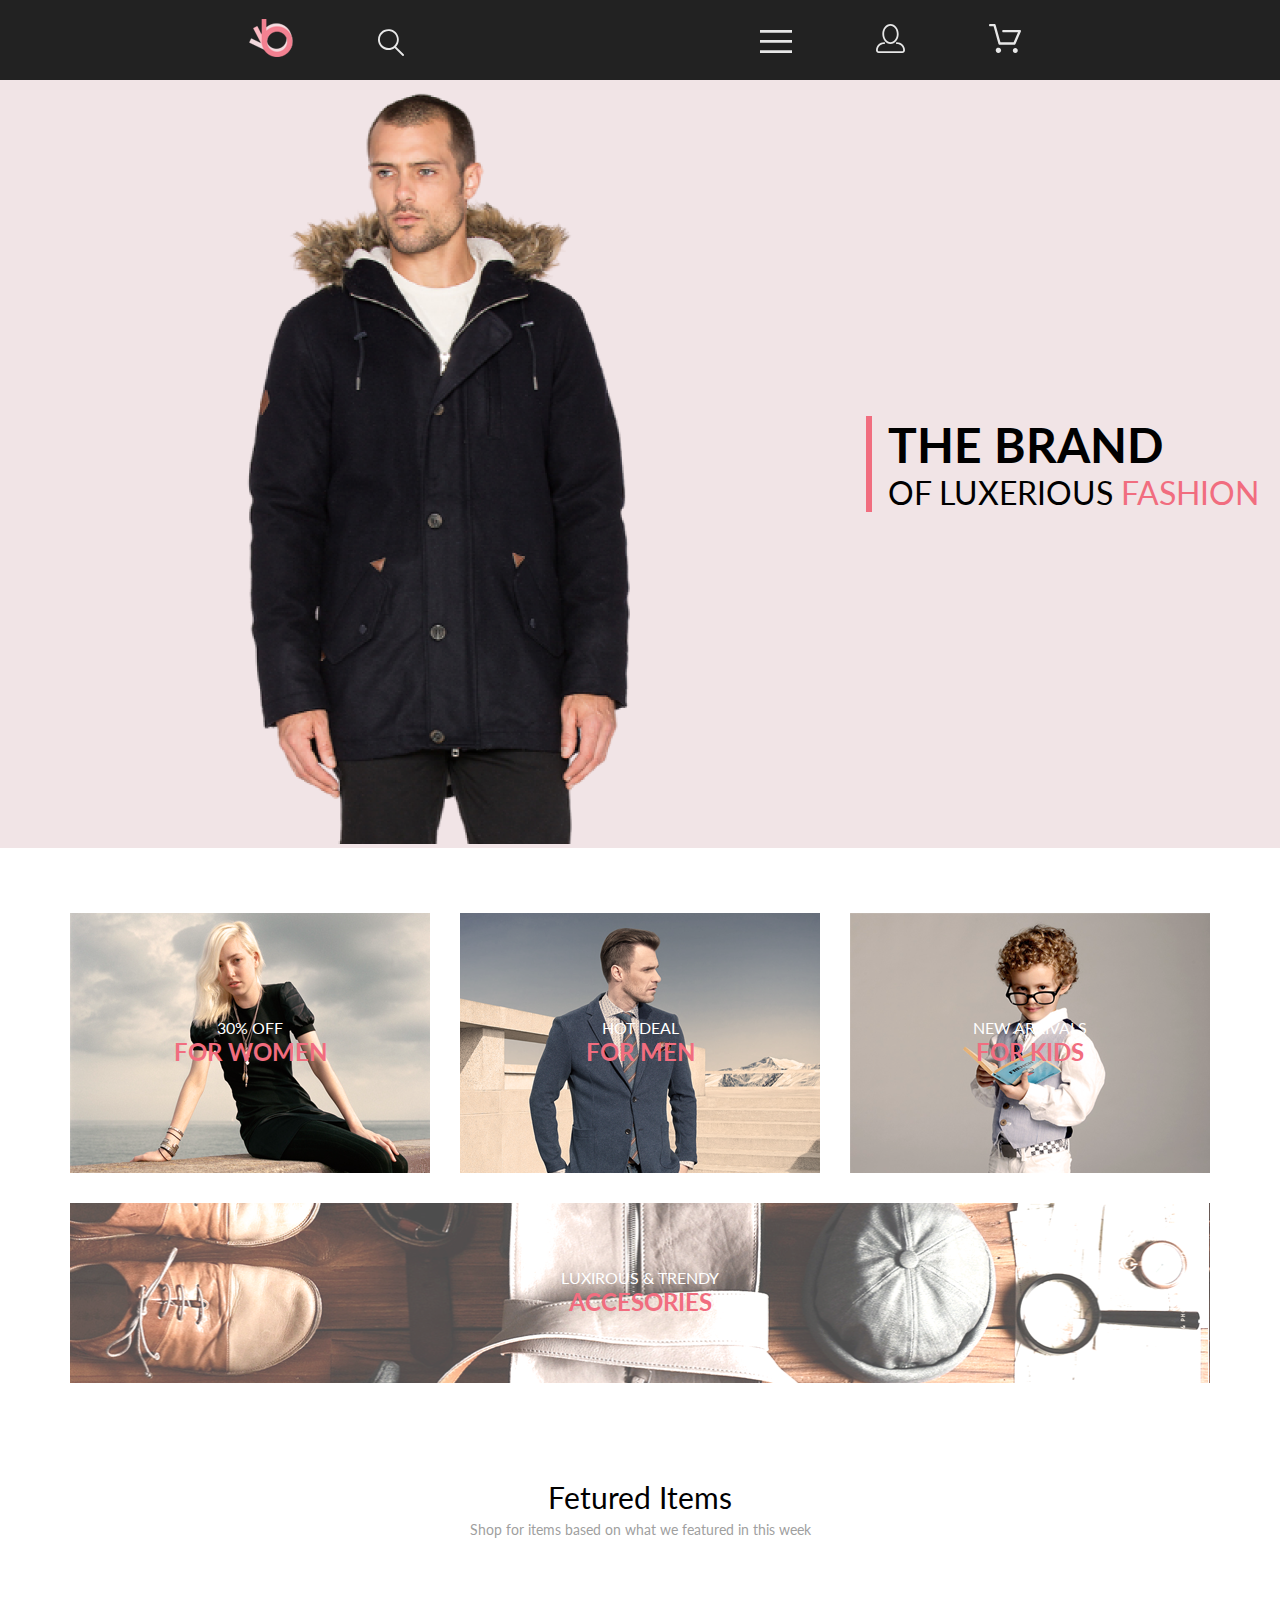
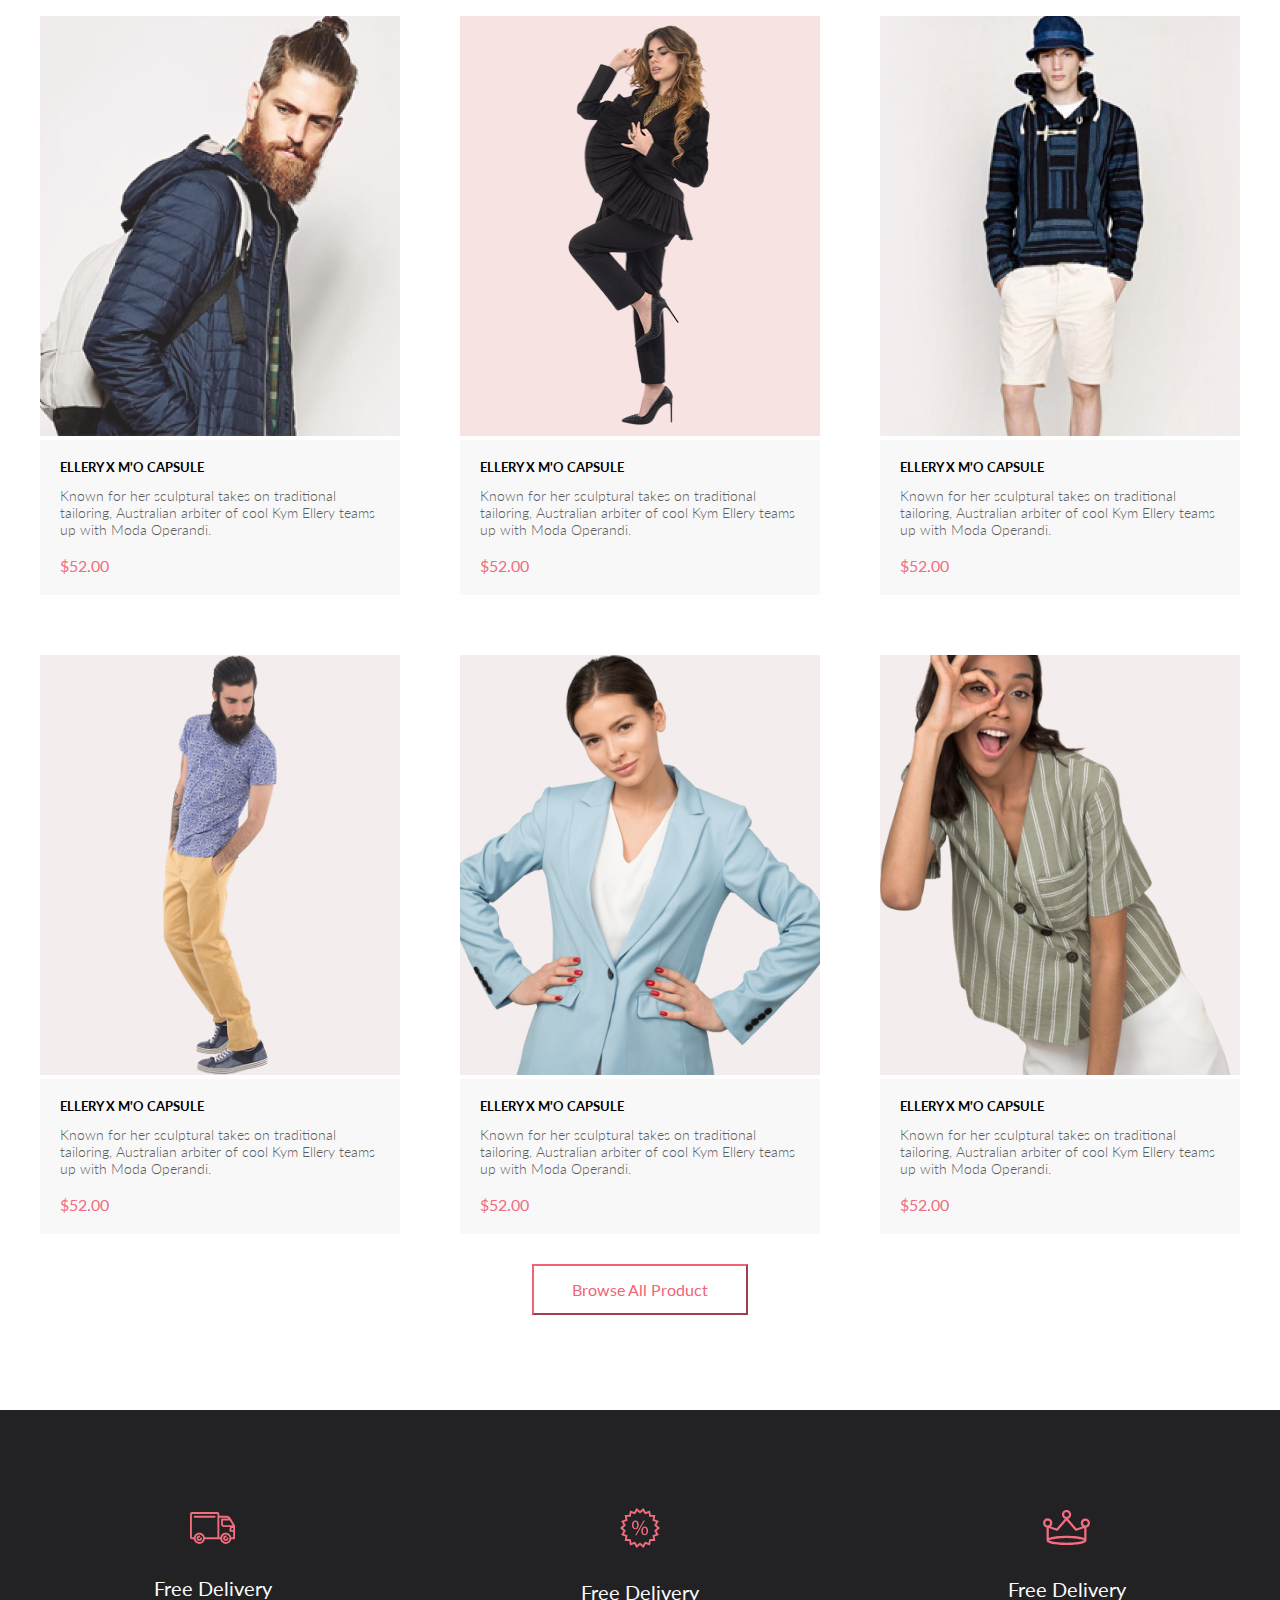
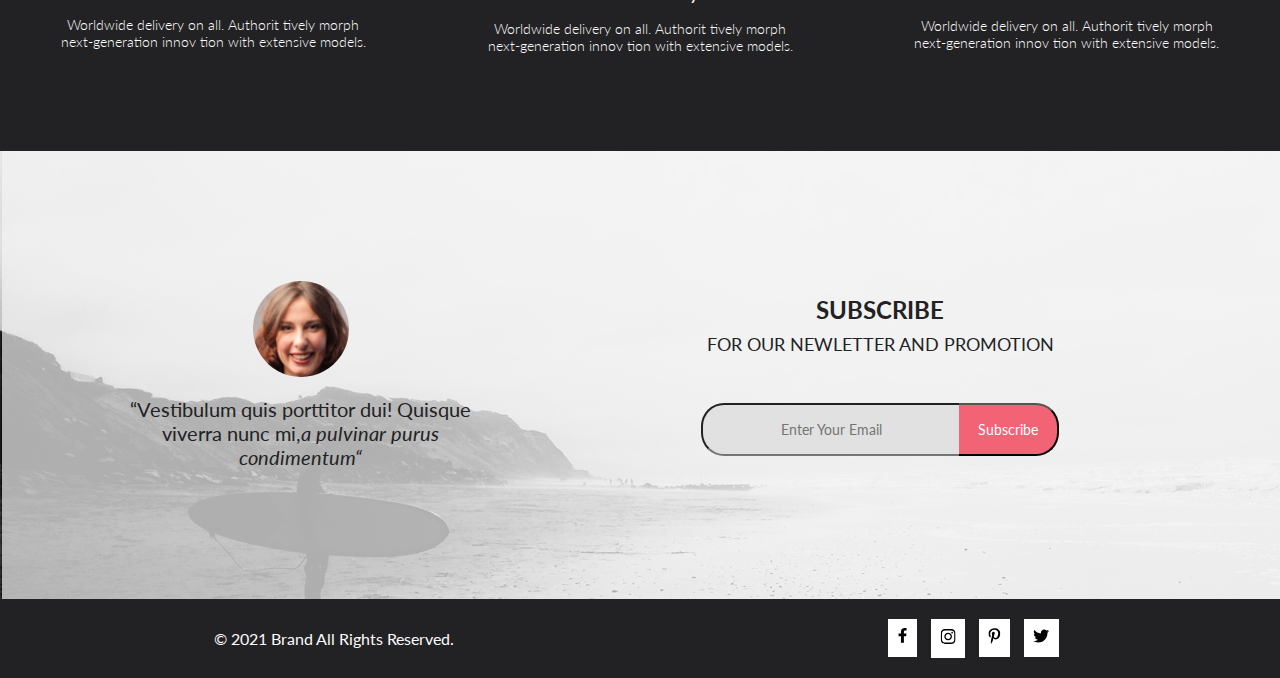
<file: shop_light/index.html>
<!DOCTYPE html>
<html lang="en">
<head>
    <meta charset="UTF-8">
    <meta http-equiv="X-UA-Compatible" content="IE=edge">
    <meta name="viewport" content="width=device-width, initial-scale=1.0">
    <title>Document</title>
    <link rel="stylesheet" href="style.css">
    <link rel="preconnect" href="https://fonts.gstatic.com">
<link href="https://fonts.googleapis.com/css2?family=Lato:wght@300;400&display=swap" rel="stylesheet">
</head>
<body>
    <div class="menu">
        <nav class="menu_left">
            <a class="item" href="#"><img src="./image/logo.svg" alt="logo"></a>
            <a class="item" href="#"><img src="./image/search.svg" alt="search"></a>
        </nav>
        <nav class="menu_right">
            <a class="item" href="#"><img src="./image/menu.svg" alt="menu"></a>
            <a class="item" href="#"><img src="./image/profile.svg" alt="profile"></a>
            <a class="item" href="#"><img src="./image/basket.svg" alt="basket"></a>
        </nav>
    </div>
    <div class="top">
        <div class="image">
            <img src="./image/Layer.png" alt="photo">
        </div>
        <div class="block">
            <div class="words">
                <div class="words_one">
                    <p>THE BRAND</p>
                </div>
                <div class="words_two">
                    <p>OF LUXERIOUS <span class="red">FASHION</span></p>
                </div>
            </div>
        </div>
    </div>
        <div class="card_one">
            <a class="link_card" href="#">
            <div class="woman">
                <div class="par_woman">
                    <div class="par_des_one">
                        <p>30% OFF</p>
                    </div>
                    <div class="par_des_two">
                        <p>FOR WOMEN</p>
                    </div>
                </div>
            </div></a>
            <a class="link_card" href="#">
            <div class="man">
                <div class="par_man">
                    <div class="par_des_one">
                        <p>HOT DEAL</p>
                    </div>
                    <div class="par_des_two">
                        <p>FOR MEN</p>
                    </div>
                </div>
            </div></a>
            <a class="link_card" href="#">
            <div class="kid">
                <div class="par_kid">
                    <div class="par_des_one">
                        <p>NEW ARRIVALS</p>
                    </div>
                    <div class="par_des_two">
                        <p>FOR KIDS</p>
                    </div>
                </div>
            </div></a>
        </div>
    <div class="acces">
        <a class="link_card" href="#">
            <div class="acces_pic">
                <div class="acces_card_par"> 
                    <div class="par_des_one">
                        <p>LUXIROUS & TRENDY</p>
                    </div>
                    <div class="par_des_two">
                        <p>ACCESORIES</p>
                    </div>
                </div></a>
            </div>
    </div>
    <div class="heading">
            <p>Fetured Items</p>
            </div>
    <div class="paragraf">    
            <p>Shop for items based on what we featured in this week</p>
    </div>
    <div class="card">
        <div class="card_top">
            <div class="card_item_top">
                <a class="link" href="#">
                <div class="item_top">
                    <img src="./image/card1.png" alt="photo">
                </div>
                <div class="item_box">
                    <div class="item_box_head">
                        <h4>ELLERY X M'O CAPSULE</h4>
                    </div>
                    <div class="item_box_par">
                        <p>Known for her sculptural takes on traditional tailoring, Australian arbiter of cool Kym Ellery teams up with Moda Operandi.</p>
                    </div>
                    <div class="cost">
                        <p>$52.00</p>
                    </div></a>
                </div>
            </div>
            <div class="card_item_top">
                    <a class="link" href="#">
                <div class="item_top">
                    <img src="./image/card2.png" alt="photo">
                </div>
                <div class="item_box">
                    <div class="item_box_head">
                        <h4>ELLERY X M'O CAPSULE</h4>
                    </div>
                    <div class="item_box_par">
                        <p>Known for her sculptural takes on traditional tailoring, Australian arbiter of cool Kym Ellery teams up with Moda Operandi.</p>
                    </div>
                    <div class="cost">
                        <p>$52.00</p>
                    </div></a>
                </div>
            </div>
            <div class="card_item_top">
                    <a class="link" href="#">
                <div class="item_top">
                    <img src="./image/card3.png" alt="photo">
                </div>
                <div class="item_box">
                    <div class="item_box_head">
                        <h4>ELLERY X M'O CAPSULE</h4>
                    </div>
                    <div class="item_box_par">
                        <p>Known for her sculptural takes on traditional tailoring, Australian arbiter of cool Kym Ellery teams up with Moda Operandi.</p>
                    </div>
                    <div class="cost">
                        <p>$52.00</p>
                    </div></a>
                </div>
            </div>
        </div>
        <div class="card_bottom">
            <div class="card_item_top">
                    <a class="link" href="#">
                <div class="item_top">
                    <img src="./image/card4.png" alt="photo">
                </div>
                <div class="item_box">
                    <div class="item_box_head">
                        <h4>ELLERY X M'O CAPSULE</h4>
                    </div>
                    <div class="item_box_par">
                        <p>Known for her sculptural takes on traditional tailoring, Australian arbiter of cool Kym Ellery teams up with Moda Operandi.</p>
                    </div>
                    <div class="cost">
                        <p>$52.00</p>
                    </div></a>
                </div>
            </div>
            <div class="card_item_top">
                    <a class="link" href="#">
                <div class="item_top">
                    <img src="./image/card5.png" alt="photo">
                </div>
                <div class="item_box">
                    <div class="item_box_head">
                        <h4>ELLERY X M'O CAPSULE</h4>
                    </div>
                    <div class="item_box_par">
                        <p>Known for her sculptural takes on traditional tailoring, Australian arbiter of cool Kym Ellery teams up with Moda Operandi.</p>
                    </div>
                    <div class="cost">
                        <p>$52.00</p>
                    </div></a>
                </div>
            </div>
            <div class="card_item_top">
                <a class="link" href="#">
                <div class="item_top">
                    <img src="./image/card6.png" alt="photo">
                </div>
                <div class="item_box">
                    <div class="item_box_head">
                        <h4>ELLERY X M'O CAPSULE</h4>
                    </div>
                    <div class="item_box_par">
                        <p>Known for her sculptural takes on traditional tailoring, Australian arbiter of cool Kym Ellery teams up with Moda Operandi.</p>
                    </div>
                    <div class="cost">
                        <p>$52.00</p>
                    </div></a>
                </div>
            </div>
        </div>
    </div>
    <form class="but" action="#" target="_blank">
        <button class="but_name">Browse All Product</button>
    </form>
    <div>
        <div class="offer">
            <div class="offer_left">
                <div class="offer_car">
                    <img src="./image/icon_car.svg" alt="icon">
                </div>
                <div class="offer_name">
                    <p>Free Delivery</p>
                </div>
                <div class="offer_par">
                    <p>Worldwide delivery on all. Authorit tively morph next-generation innov tion with extensive models.</p>
                </div>
            </div>
            <div class="offer_left">
                <div class="offer_car">
                    <img src="./image/icon_percent.svg" alt="icon">
                </div>
                <div class="offer_name">
                    <p>Free Delivery</p>
                </div>
                <div class="offer_par">
                    <p>Worldwide delivery on all. Authorit tively morph next-generation innov tion with extensive models.</p>
                </div>
            </div>
            <div class="offer_left">
                <div class="offer_car">
                    <img src="./image/icon_crown.svg" alt="icon">
                </div>
                <div class="offer_name">
                    <p>Free Delivery</p>
                </div>
                <div class="offer_par">
                    <p>Worldwide delivery on all. Authorit tively morph next-generation innov tion with extensive models.</p>
                </div>
            </div>
            
        </div>
    </div>
    <div class="offer_middle">
        <div class="offer_middle_left">
            <div class="offer_middle_pic">
                <img src="./image/icon_face.svg" alt="icon">
            </div>
            <div class="offer_middle_par">
                <p class="par_common">“Vestibulum quis porttitor dui! Quisque viverra nunc mi,<i>a pulvinar purus condimentum“</i></p>
            </div>
        </div>
        <div class="offer_middle_right">
            <div class="offer_middle_name">
                <div class="frase">
                    <p>SUBSCRIBE</p>
                </div>
                <div class="frase_next">
                    <p>FOR OUR NEWLETTER AND PROMOTION</p>
                </div>
                <div class="subscribe">
                    <input class="sub-text" type="email"  placeholder="Enter Your Email">
                    <a class="btn-link" href="#">
                        <button class="btn-text" type="submit" value="subscribe">Subscribe</button>
                    </a>
                </div>
            </div>
        </div>
    </div>
    <div class="footer">
        <div class="footer-par">
            <p>© 2021  Brand  All Rights Reserved.</p>
        </div>
        <div class="footer-icon">
            <a href="#">
            <div class="footer-pic">
                <img src="./image/facebook.svg" alt="icon">
            </div></a>
            <a href="#">
            <div class="footer-pic">
                <img src="./image/instagram.svg" alt="icon">
            </div></a>
            <a href="#">
            <div class="footer-pic">
                <img src="./image/pinterest.svg" alt="icon">
            </div></a>
            <a href="#">
            <div class="footer-pic">
                <img src="./image/twitter.svg" alt="icon">
            </div></a>
        </div>
    </div>
</body>
</html>
</file>
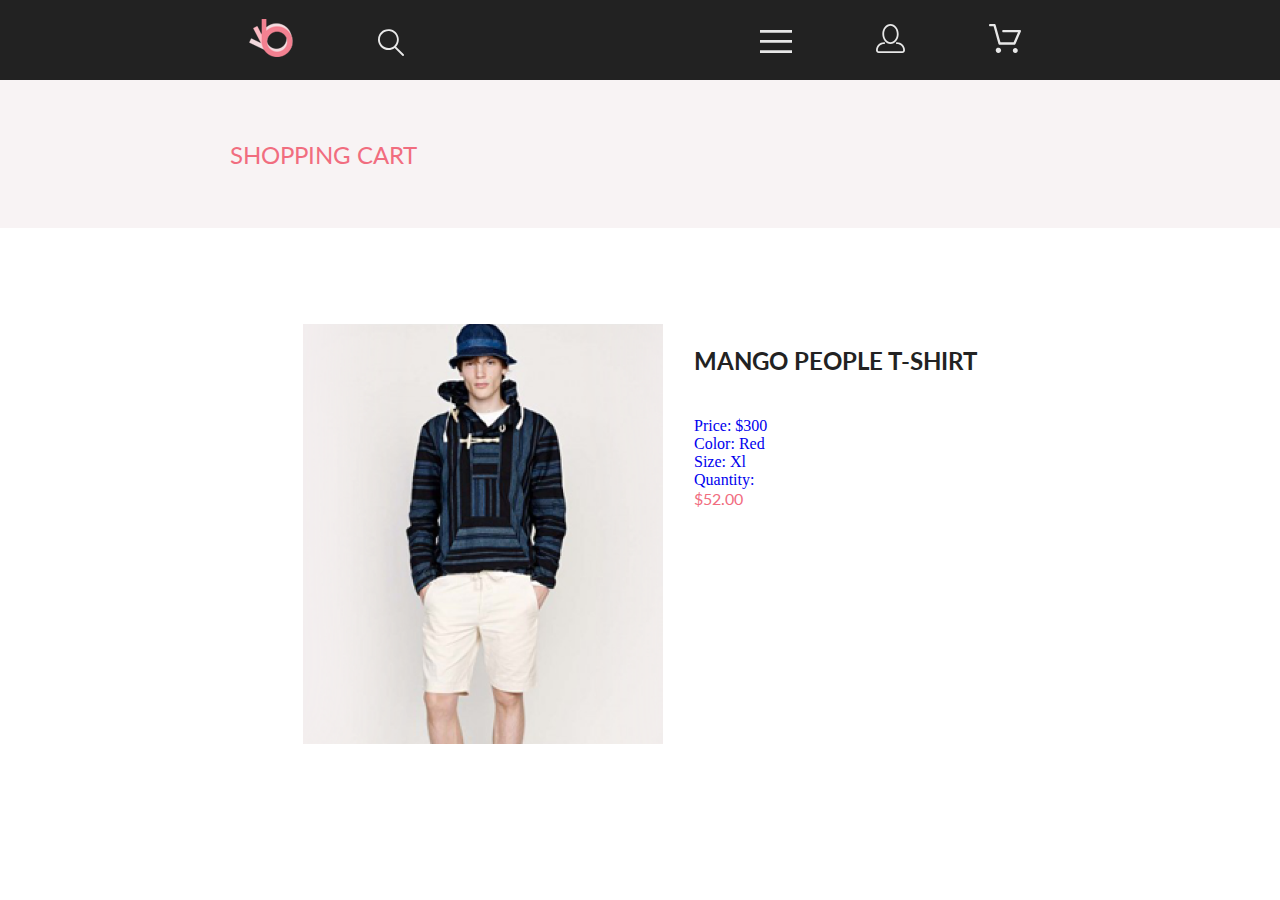
<file: shop_light/cart.html>
<!DOCTYPE html>
<html lang="en">
<head>
    <meta charset="UTF-8">
    <meta http-equiv="X-UA-Compatible" content="IE=edge">
    <meta name="viewport" content="width=device-width, initial-scale=1.0">
    <title>Document</title>
    <link rel="stylesheet" href="style.css">
    <link rel="preconnect" href="https://fonts.gstatic.com">
<link href="https://fonts.googleapis.com/css2?family=Lato:wght@300;400&display=swap" rel="stylesheet">
</head>
<body>
    <div class="menu">
        <nav class="menu_left">
            <a class="item" href="#"><img src="./image/logo.svg" alt="logo"></a>
            <a class="item" href="#"><img src="./image/search.svg" alt="search"></a>
        </nav>
        <nav class="menu_right">
            <a class="item" href="#"><img src="./image/menu.svg" alt="menu"></a>
            <a class="item" href="#"><img src="./image/profile.svg" alt="profile"></a>
            <a class="item" href="#"><img src="./image/basket.svg" alt="basket"></a>
        </nav>
    </div>
    <div class="menu-cart">
        <div class="cart">
            <a class="catalog-new" href="#"><p>SHOPPING CART</p></a>
        </div>
    </div>
    <div class="cart-main">
        <div class="cart-left">
            <div class="cart-top">
                <div class="cart-top-left">
                    <a class="link" href="#">
                        <div class="item-cart">
                            <img src="./image/card3.png" alt="photo">
                        </div>
                        <div class="item-cart-name">
                            <div class="item-cart-box">
                                <h4>MANGO  PEOPLE  T-SHIRT</h4>
                            </div>
                            <div class="item-cart-list">
                                <ul class="item-cart-list-box">
                                    <li>Price: $300</li>
                                    <li>Color: Red</li>
                                    <li>Size: Xl</li>
                                    <li>Quantity:</li>
                                </ul>
                            </div>
                            <div class="cost">
                                <p>$52.00</p>
                            </div></a>
                </div>
                <div></div>
            </div>
            <div class="cart-bottom">
                <div></div>
                <div></div>
            </div>
        </div>
        <div class="cart-right">

        </div>
    </div>
</body>
</html>
</file>
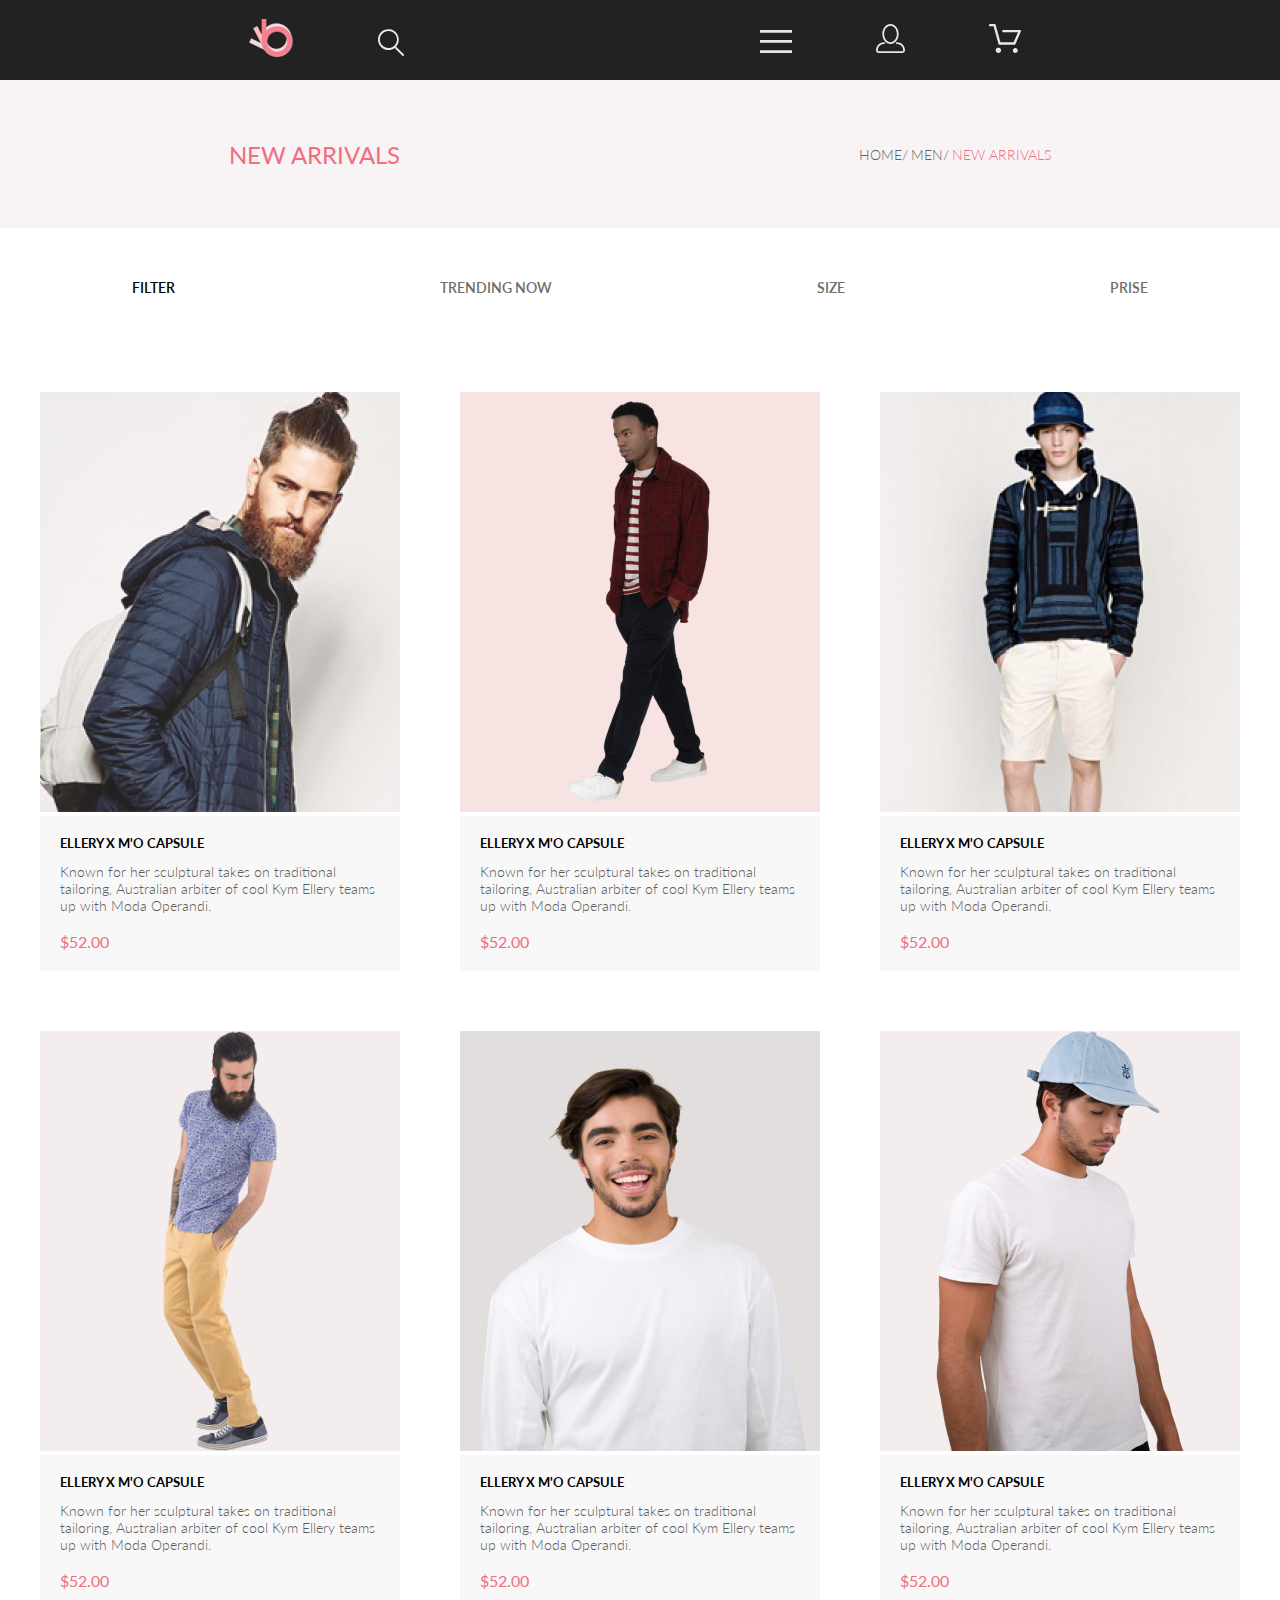
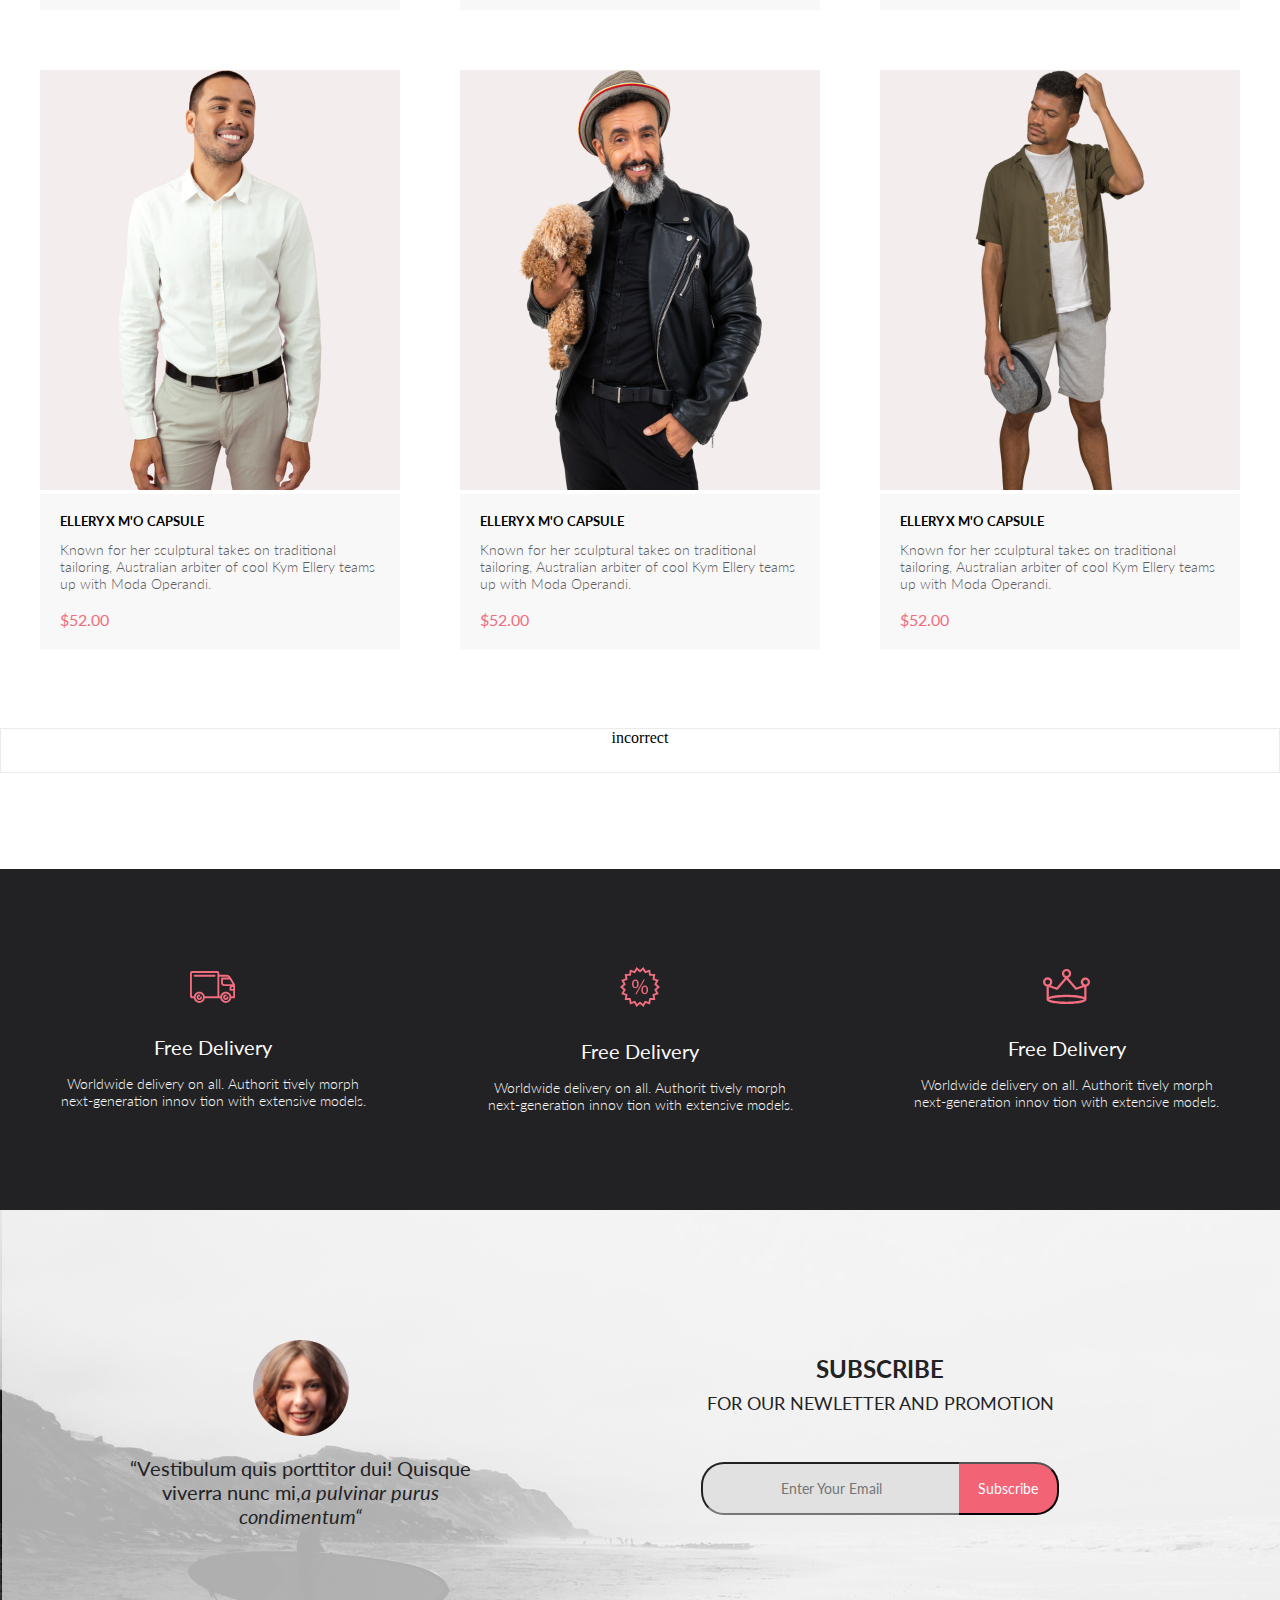
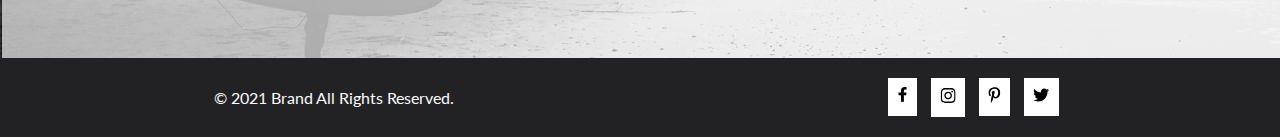
<file: shop_light/catalog.html>
<!DOCTYPE html>
<html lang="en">
<head>
    <meta charset="UTF-8">
    <meta http-equiv="X-UA-Compatible" content="IE=edge">
    <meta name="viewport" content="width=device-width, initial-scale=1.0">
    <title>Document</title>
    <link rel="stylesheet" href="style.css">
    <link rel="preconnect" href="https://fonts.gstatic.com">
<link href="https://fonts.googleapis.com/css2?family=Lato:wght@300;400&display=swap" rel="stylesheet">
</head>
<body>
    <div class="menu">
        <nav class="menu_left">
            <a class="item" href="#"><img src="./image/logo.svg" alt="logo"></a>
            <a class="item" href="#"><img src="./image/search.svg" alt="search"></a>
        </nav>
        <nav class="menu_right">
            <a class="item" href="#"><img src="./image/menu.svg" alt="menu"></a>
            <a class="item" href="#"><img src="./image/profile.svg" alt="profile"></a>
            <a class="item" href="#"><img src="./image/basket.svg" alt="basket"></a>
        </nav>
    </div>
    <div class="menu-catalog">
        <div class="">
            <a class="catalog-new" href="#"><p>NEW ARRIVALS</p></a>
        </div>
        <div class="catalog-nav">
            <a class="home" href="#"><p >HOME/</p></a>
            <a class="home" href="#"><p>MEN/</p></a>
            <p class="arrivals">NEW ARRIVALS</p>
        </div>
    </div>
    <nav class="nav-middle">
        <div class="nav-container">
            <ul class="topmenu">
                <li class="filter"><a class="topmenu-link-filter" href="">Filter</a>
                <div class="topmenu-box">
                    <div class="topmenu-flex">
                        <h3 class="topmenu-heading">CATEGORY</h3>
                        <a class="topmenu-flex-link" href="">Accessories</a>
                        <a class="topmenu-flex-link" href="">Bags</a>
                        <a class="topmenu-flex-link" href="">Denim</a>
                        <a class="topmenu-flex-link" href="">Hoodies & Sweatshirts</a>
                        <a class="topmenu-flex-link" href="">Jackets & Coats</a>
                        <a class="topmenu-flex-link" href="">Polos</a>
                        <a class="topmenu-flex-link" href="">Shirts</a>
                        <a class="topmenu-flex-link" href="">Shoes</a>
                        <a class="topmenu-flex-link" href="">Sweaters & Knits</a>
                        <a class="topmenu-flex-link" href="">T-Shirts</a>
                        <a class="topmenu-flex-link" href="">Tanks</a>
                    </div>
                </div>
                </li>    
                <li><a class="topmenu-link" href="">Trending now</a>
    
                </li>
                <li class="filter"><a class="topmenu-link" href="">Size</a>
                    <div class="topmenu-box">
                        <div class="topmenu-checkbox"><br>
                            <label><input type="checkbox">XS</label><br>
                            <input type="checkbox"><label>S</label><br>
                            <input type="checkbox"><label>M</label><br>
                            <input type="checkbox"><label>L</label>
                        </div>
                    </div>
                </li>
                <li class="filter last"><a class="topmenu-link" href="">Prise</a>
                    <div class="topmenu-box">
                        <div class="topmenu-flex">
                            <a class="topmenu-flex-link" href="">Accessories</a>
                            <a class="topmenu-flex-link" href="">Bags</a>
                            <a class="topmenu-flex-link" href="">Denim</a>
                            <a class="topmenu-flex-link" href="">Hoodies & Sweatshirts</a>
                            <a class="topmenu-flex-link" href="">Jackets & Coats</a>
                            <a class="topmenu-flex-link" href="">Polos</a>
                            <a class="topmenu-flex-link" href="">Shirts</a>
                            <a class="topmenu-flex-link" href="">Shoes</a>
                            <a class="topmenu-flex-link" href="">Sweaters & Knits</a>
                            <a class="topmenu-flex-link" href="">T-Shirts</a>
                            <a class="topmenu-flex-link" href="">Tanks</a>
                        </div>
                    </div>
                </li>
        </div>
    </nav>
    <div class="card card-catalog">
        <div class="card_top">
            <div class="card_item_top">
                <a class="link" href="#">
                <div class="item_top">
                    <img src="./image/card1.png" alt="photo">
                </div>
                <div class="item_box">
                    <div class="item_box_head">
                        <h4>ELLERY X M'O CAPSULE</h4>
                    </div>
                    <div class="item_box_par">
                        <p>Known for her sculptural takes on traditional tailoring, Australian arbiter of cool Kym Ellery teams up with Moda Operandi.</p>
                    </div>
                    <div class="cost">
                        <p>$52.00</p>
                    </div></a>
                </div>
            </div>
            <div class="card_item_top">
                    <a class="link" href="#">
                <div class="item_top">
                    <img src="./image/man1_catalog.png" alt="photo">
                </div>
                <div class="item_box">
                    <div class="item_box_head">
                        <h4>ELLERY X M'O CAPSULE</h4>
                    </div>
                    <div class="item_box_par">
                        <p>Known for her sculptural takes on traditional tailoring, Australian arbiter of cool Kym Ellery teams up with Moda Operandi.</p>
                    </div>
                    <div class="cost">
                        <p>$52.00</p>
                    </div></a>
                </div>
            </div>
            <div class="card_item_top">
                    <a class="link" href="#">
                <div class="item_top">
                    <img src="./image/card3.png" alt="photo">
                </div>
                <div class="item_box">
                    <div class="item_box_head">
                        <h4>ELLERY X M'O CAPSULE</h4>
                    </div>
                    <div class="item_box_par">
                        <p>Known for her sculptural takes on traditional tailoring, Australian arbiter of cool Kym Ellery teams up with Moda Operandi.</p>
                    </div>
                    <div class="cost">
                        <p>$52.00</p>
                    </div></a>
                </div>
            </div>
        </div>
        <div class="card_bottom">
            <div class="card_item_top">
                    <a class="link" href="#">
                <div class="item_top">
                    <img src="./image/card4.png" alt="photo">
                </div>
                <div class="item_box">
                    <div class="item_box_head">
                        <h4>ELLERY X M'O CAPSULE</h4>
                    </div>
                    <div class="item_box_par">
                        <p>Known for her sculptural takes on traditional tailoring, Australian arbiter of cool Kym Ellery teams up with Moda Operandi.</p>
                    </div>
                    <div class="cost">
                        <p>$52.00</p>
                    </div></a>
                </div>
            </div>
            <div class="card_item_top">
                    <a class="link" href="#">
                <div class="item_top">
                    <img src="./image/man2_catalog.png" alt="photo">
                </div>
                <div class="item_box">
                    <div class="item_box_head">
                        <h4>ELLERY X M'O CAPSULE</h4>
                    </div>
                    <div class="item_box_par">
                        <p>Known for her sculptural takes on traditional tailoring, Australian arbiter of cool Kym Ellery teams up with Moda Operandi.</p>
                    </div>
                    <div class="cost">
                        <p>$52.00</p>
                    </div></a>
                </div>
            </div>
            <div class="card_item_top">
                <a class="link" href="#">
                <div class="item_top">
                    <img src="./image/man3_catalog.png" alt="photo">
                </div>
                <div class="item_box">
                    <div class="item_box_head">
                        <h4>ELLERY X M'O CAPSULE</h4>
                    </div>
                    <div class="item_box_par">
                        <p>Known for her sculptural takes on traditional tailoring, Australian arbiter of cool Kym Ellery teams up with Moda Operandi.</p>
                    </div>
                    <div class="cost">
                        <p>$52.00</p>
                    </div></a>
                </div>
            </div>
        </div>
        <div class="card_bottom">
            <div class="card_item_top">
                    <a class="link" href="#">
                <div class="item_top">
                    <img src="./image/man4_catalog.png" alt="photo">
                </div>
                <div class="item_box">
                    <div class="item_box_head">
                        <h4>ELLERY X M'O CAPSULE</h4>
                    </div>
                    <div class="item_box_par">
                        <p>Known for her sculptural takes on traditional tailoring, Australian arbiter of cool Kym Ellery teams up with Moda Operandi.</p>
                    </div>
                    <div class="cost">
                        <p>$52.00</p>
                    </div></a>
                </div>
            </div>
            <div class="card_item_top">
                    <a class="link" href="#">
                <div class="item_top">
                    <img src="./image/man5_catalog.png" alt="photo">
                </div>
                <div class="item_box">
                    <div class="item_box_head">
                        <h4>ELLERY X M'O CAPSULE</h4>
                    </div>
                    <div class="item_box_par">
                        <p>Known for her sculptural takes on traditional tailoring, Australian arbiter of cool Kym Ellery teams up with Moda Operandi.</p>
                    </div>
                    <div class="cost">
                        <p>$52.00</p>
                    </div></a>
                </div>
            </div>
            <div class="card_item_top">
                <a class="link" href="#">
                <div class="item_top">
                    <img src="./image/man6_catalog.png" alt="photo">
                </div>
                <div class="item_box">
                    <div class="item_box_head">
                        <h4>ELLERY X M'O CAPSULE</h4>
                    </div>
                    <div class="item_box_par">
                        <p>Known for her sculptural takes on traditional tailoring, Australian arbiter of cool Kym Ellery teams up with Moda Operandi.</p>
                    </div>
                    <div class="cost">
                        <p>$52.00</p>
                    </div></a>
                </div>
            </div>
        </div>
    </div>
    <div class="catalog-page">
        <p>incorrect</p>
    </div>   
    <div class="offer">
        <div class="offer_left">
            <div class="offer_car">
                <img src="./image/icon_car.svg" alt="icon">
            </div>
            <div class="offer_name">
                <p>Free Delivery</p>
            </div>
            <div class="offer_par">
                <p>Worldwide delivery on all. Authorit tively morph next-generation innov tion with extensive models.</p>
            </div>
        </div>
        <div class="offer_left">
            <div class="offer_car">
                <img src="./image/icon_percent.svg" alt="icon">
            </div>
            <div class="offer_name">
                <p>Free Delivery</p>
            </div>
            <div class="offer_par">
                <p>Worldwide delivery on all. Authorit tively morph next-generation innov tion with extensive models.</p>
            </div>
        </div>
        <div class="offer_left">
            <div class="offer_car">
                <img src="./image/icon_crown.svg" alt="icon">
            </div>
            <div class="offer_name">
                <p>Free Delivery</p>
            </div>
            <div class="offer_par">
                <p>Worldwide delivery on all. Authorit tively morph next-generation innov tion with extensive models.</p>
            </div>
        </div>
        
    </div>
</div>
<div class="offer_middle">
    <div class="offer_middle_left">
        <div class="offer_middle_pic">
            <img src="./image/icon_face.svg" alt="icon">
        </div>
        <div class="offer_middle_par">
            <p class="par_common">“Vestibulum quis porttitor dui! Quisque viverra nunc mi,<i>a pulvinar purus condimentum“</i></p>
        </div>
    </div>
    <div class="offer_middle_right">
        <div class="offer_middle_name">
            <div class="frase">
                <p>SUBSCRIBE</p>
            </div>
            <div class="frase_next">
                <p>FOR OUR NEWLETTER AND PROMOTION</p>
            </div>
            <div class="subscribe">
                <input class="sub-text" type="email"  placeholder="Enter Your Email">
                <a class="btn-link" href="#">
                    <button class="btn-text" type="submit" value="subscribe">Subscribe</button>
                </a>
            </div>
        </div>
    </div>
</div>
<div class="footer">
    <div class="footer-par">
        <p>© 2021  Brand  All Rights Reserved.</p>
    </div>
    <div class="footer-icon">
        <a href="#">
        <div class="footer-pic">
            <img src="./image/facebook.svg" alt="icon">
        </div></a>
        <a href="#">
        <div class="footer-pic">
            <img src="./image/instagram.svg" alt="icon">
        </div></a>
        <a href="#">
        <div class="footer-pic">
            <img src="./image/pinterest.svg" alt="icon">
        </div></a>
        <a href="#">
        <div class="footer-pic">
            <img src="./image/twitter.svg" alt="icon">
        </div></a>
    </div>
</div>
</body>
</html>
</file>
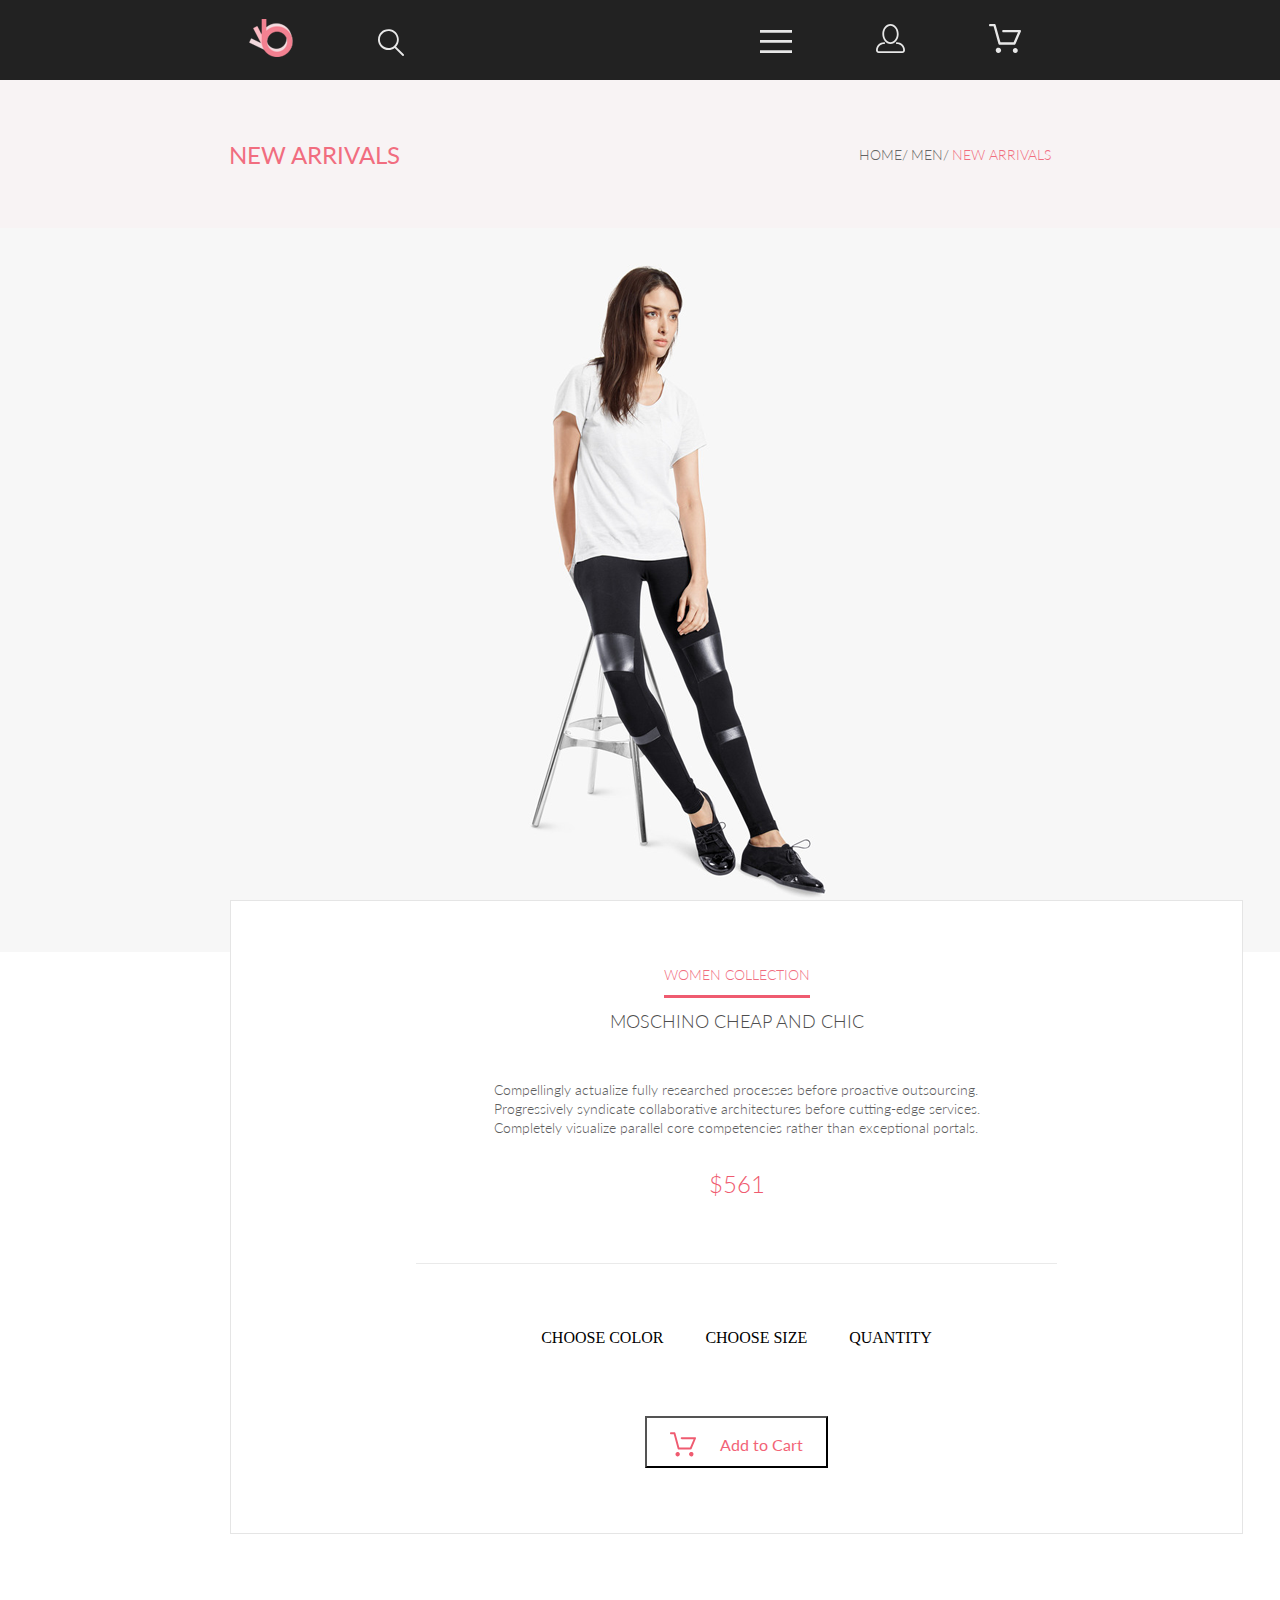
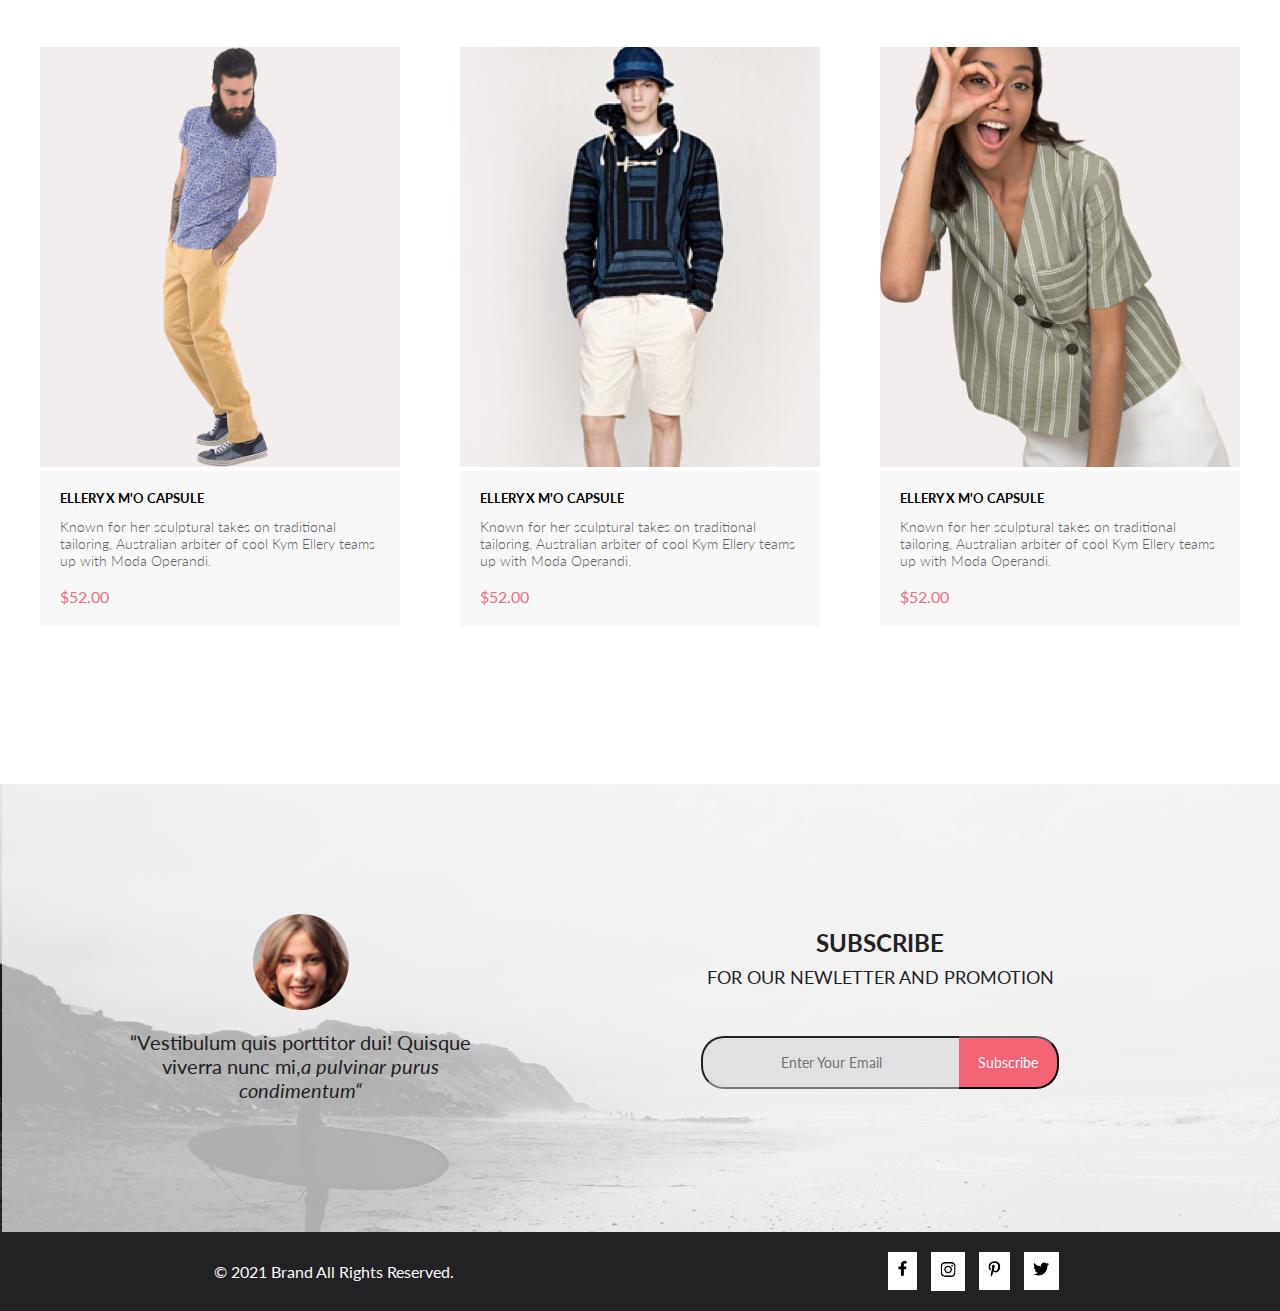
<file: shop_light/product.html>
<!DOCTYPE html>
<html lang="en">
<head>
    <meta charset="UTF-8">
    <meta http-equiv="X-UA-Compatible" content="IE=edge">
    <meta name="viewport" content="width=device-width, initial-scale=1.0">
    <title>Document</title>
    <link rel="stylesheet" href="style.css">
    <link rel="preconnect" href="https://fonts.gstatic.com">
<link href="https://fonts.googleapis.com/css2?family=Lato:wght@300;400&display=swap" rel="stylesheet">
</head>
<body>
    <div class="menu">
        <nav class="menu_left">
            <a class="item" href="#"><img src="./image/logo.svg" alt="logo"></a>
            <a class="item" href="#"><img src="./image/search.svg" alt="search"></a>
        </nav>
        <nav class="menu_right">
            <a class="item" href="#"><img src="./image/menu.svg" alt="menu"></a>
            <a class="item" href="#"><img src="./image/profile.svg" alt="profile"></a>
            <a class="item" href="#"><img src="./image/basket.svg" alt="basket"></a>
        </nav>
    </div>
    <div class="menu-catalog">
        <div class="">
            <a class="catalog-new" href="#"><p>NEW ARRIVALS</p></a>
        </div>
        <div class="catalog-nav">
            <a class="home" href="#"><p >HOME/</p></a>
            <a class="home" href="#"><p>MEN/</p></a>
            <p class="arrivals">NEW ARRIVALS</p>
        </div>
    </div>
    <div class="item_product">
        <img src="./image/item.png" alt="photo">
    </div>
    <div class="product-des">
        <div class="product-des-women">
            <p>WOMEN COLLECTION</p>
        </div>
        <div class="product-des-cheap">
            <p>MOSCHINO CHEAP AND CHIC</p>
        </div>
        <div class="product-des-par">
            <p>Compellingly actualize fully researched processes before proactive outsourcing.</p>
            <p>Progressively syndicate collaborative architectures before cutting-edge services.</p>
            <p>Completely visualize parallel core competencies rather than exceptional portals.</p>
        </div>
        <div class="product-des-cost">
            <p>$561</p>
        </div>
        <div class="choice">
            <div class="choice-par">
                <p>CHOOSE COLOR</p>
            </div>
            <div class="choice-par">
                <p>CHOOSE SIZE </p>
            </div>
            <div>
                <p>QUANTITY</p>
            </div>
        </div>
        <div>
            <button class="choice-btn">
                <img class="img-btn" src="./image/product_basket.svg" alt="icon">
                <p>Add to Cart</p>
            </button>
        </div>
    </div>
    <div class="card_top product-card">
        <div class="card_item_top">
            <a class="link" href="#">
            <div class="item_top">
                <img src="./image/card4.png" alt="photo">
            </div>
            <div class="item_box">
                <div class="item_box_head">
                    <h4>ELLERY X M'O CAPSULE</h4>
                </div>
                <div class="item_box_par">
                    <p>Known for her sculptural takes on traditional tailoring, Australian arbiter of cool Kym Ellery teams up with Moda Operandi.</p>
                </div>
                <div class="cost">
                    <p>$52.00</p>
                </div></a>
            </div>
        </div>
        <div class="card_item_top">
                <a class="link" href="#">
            <div class="item_top">
                <img src="./image/card3.png" alt="photo">
            </div>
            <div class="item_box">
                <div class="item_box_head">
                    <h4>ELLERY X M'O CAPSULE</h4>
                </div>
                <div class="item_box_par">
                    <p>Known for her sculptural takes on traditional tailoring, Australian arbiter of cool Kym Ellery teams up with Moda Operandi.</p>
                </div>
                <div class="cost">
                    <p>$52.00</p>
                </div></a>
            </div>
        </div>
        <div class="card_item_top">
                <a class="link" href="#">
            <div class="item_top">
                <img src="./image/card6.png" alt="photo">
            </div>
            <div class="item_box">
                <div class="item_box_head">
                    <h4>ELLERY X M'O CAPSULE</h4>
                </div>
                <div class="item_box_par">
                    <p>Known for her sculptural takes on traditional tailoring, Australian arbiter of cool Kym Ellery teams up with Moda Operandi.</p>
                </div>
                <div class="cost">
                    <p>$52.00</p>
                </div></a>
            </div>
        </div>
    </div>
    <div class="offer_middle">
        <div class="offer_middle_left">
            <div class="offer_middle_pic">
                <img src="./image/icon_face.svg" alt="icon">
            </div>
            <div class="offer_middle_par">
                <p class="par_common">“Vestibulum quis porttitor dui! Quisque viverra nunc mi,<i>a pulvinar purus condimentum“</i></p>
            </div>
        </div>
        <div class="offer_middle_right">
            <div class="offer_middle_name">
                <div class="frase">
                    <p>SUBSCRIBE</p>
                </div>
                <div class="frase_next">
                    <p>FOR OUR NEWLETTER AND PROMOTION</p>
                </div>
                <div class="subscribe">
                    <input class="sub-text" type="email"  placeholder="Enter Your Email">
                    <a class="btn-link" href="#">
                        <button class="btn-text" type="submit" value="subscribe">Subscribe</button>
                    </a>
                </div>
            </div>
        </div>
    </div>
    <div class="footer">
        <div class="footer-par">
            <p>© 2021  Brand  All Rights Reserved.</p>
        </div>
        <div class="footer-icon">
            <a href="#">
            <div class="footer-pic">
                <img src="./image/facebook.svg" alt="icon">
            </div></a>
            <a href="#">
            <div class="footer-pic">
                <img src="./image/instagram.svg" alt="icon">
            </div></a>
            <a href="#">
            <div class="footer-pic">
                <img src="./image/pinterest.svg" alt="icon">
            </div></a>
            <a href="#">
            <div class="footer-pic">
                <img src="./image/twitter.svg" alt="icon">
            </div></a>
        </div>
    </div>
</body>
</html>
</file>
<file: shop_light/style.css>
* {
    margin: 0;
    padding: 0;
}

.menu {
    display: flex;
    align-items: center;
    justify-content: flex-end;
    background-color: #222222;
}

.menu_left {
    margin-right: auto;
    margin-left: 190px;
    padding: 19px;
}

.menu_right {
    margin-right: 200px;
    padding: 19px;
}

.item {
    padding: 40px;
}

.top {
    background-color: #F1E4E6;
    display: flex;
    justify-content: space-around;
    margin-bottom: 65px;
}

.block {
    align-self: center;
}

.words {
    display: flex;
    flex-direction: column;
    border-left: 6px solid #F16D7F;
    height: 100%;
    
}

.words_one {
    font-family: 'Lato', sans-serif;
    font-size: 48px;
    margin: 0;
    padding-left: 16px;
    font-weight: bold;
}

.words_two {
    font-family: 'Lato', sans-serif;
    font-size: 32px;
    margin: 0;
    padding-left: 16px;
}

.red {
    color: #F16D7F;
}

.card_one {
    display: flex;
    justify-content: center;
}

.link_card {
    text-decoration: none;
}

.woman {
    background-image: url(./image/woman.png);
    width: 360px;
    height: 260px;
    margin-right: 30px;
}

.woman:hover {
    filter: brightness(50%);
}

.par_woman {
    display: flex;
    flex-direction: column;
    align-items: center;
    padding-top: 105px;
}

.par_des_one {
    font-family: 'Lato', sans-serif;
    font-size: 16px;
    color: #FFFFFF;
    font-weight: 400;
    
}

.par_des_two {
    font-family: 'Lato', sans-serif;
    font-size: 24px;
    color: #F16D7F;
    font-weight: 700;
    
}

.man {
    background-image: url(./image/man.png);
    width: 360px;
    height: 260px;
    margin-right: 30px;
}

.man:hover {
    filter: brightness(50%);
}

.par_man {
    display: flex;
    flex-direction: column;
    align-items: center;
    padding-top: 105px;
}

.kid {
    background-image: url(./image/kid.png);
    width: 360px;
    height: 260px;
}

.kid:hover {
    filter: brightness(50%);
}

.par_kid {
    display: flex;
    flex-direction: column;
    align-items: center;
    padding-top: 105px;
}

.acces {
    display: flex;
    justify-content: center;
    margin-top: 30px;
    margin-bottom: 96px;
}

.acces_pic {
    background-image: url(./image/acces.png);
    width: 1140px;
    height: 180px;
    
}

.acces_card_par {
    display: flex;
    flex-direction: column;
    align-items: center;
    padding-top: 65px;
}

.acces:hover {
    filter: brightness(70%);
}


.paragraf {
    display: flex;
    justify-content: center;
    font-family: Lato;
    font-size: 14px;
    line-height: 17px;
    color: #9F9F9F;
    margin-bottom: 48px;
}

.heading {
    display: flex;
    justify-content: center;
    font-family: 'Lato', sans-serif;
    font-weight: 400;
    font-size: 30px;
    line-height: 36px;
    margin-bottom: 6px;
}

.card_top {
    display: flex;
    justify-content: center;
}

.card_item_top {
    display: flex;
    flex-direction: column;
    width: 360px;
    padding: 30px;
}

.item_box {
    background-color: #F8F8F8;
    padding: 20px;
} 

.card_bottom {
    display: flex;
    justify-content: center;
}

.link {
    text-decoration: none;
}

.item_box_head {
    font-family: 'Lato', sans-serif;
    font-weight: 400;
    font-size: 13px;
    line-height: 15px;
    color: black;
}

.item_box_par {
    font-family: 'Lato', sans-serif;
    font-weight: 300;
    font-size: 14px;
    line-height: 17px;
    color: #5D5D5D;
    padding-top: 12px;
    padding-bottom: 18px;
}

.cost {
    color: #F16D7F;
    font-family: 'Lato', sans-serif;
    font-weight: 400;
    font-size: 16px;
    line-height: 19px;
}

.but {
    display: flex;
    justify-content: center;
    margin-bottom: 95px;
}

.but_name {
    color: #F26376;
    font-family: 'Lato', sans-serif;
    font-weight: 400;
    font-size: 16px;
    line-height: 19px;
    padding: 14px 38px;
    background-color: white;
    border-color: #F26376;
    cursor: pointer;
}

.offer {
    background-color: #222224;
    width: 100%;
    height: 341px;
    display: flex;
    align-items: center;
}

.offer_left {
    text-align: center;
}

.offer_car {
    margin-bottom: 28px;
}

.offer_name {
    color: #FBFBFB;
    font-family: 'Lato', sans-serif;
    font-weight: 400;
    font-size: 20px;
    margin-bottom: 16px;
}

.offer_par {
    color: #FBFBFB;
    font-family: 'Lato', sans-serif;
    font-weight: 300;
    font-size: 14px;
    padding-left: 50px;
    padding-right: 50px;
}

.offer_middle {
    display: flex;
    justify-content: space-evenly;
    align-items: center;
    width: 100%;
    height: 448px;
    background-image: url(./image/subscribe.png);
}

.par_common {
    font-family: 'Lato', sans-serif;
    font-weight: 400;
    font-size: 20px;
    color: #222224;
    line-height: 24px;
}

.offer_middle_pic {
    display: flex;
    justify-content: center;
    
}

.offer_middle_par {
    margin-left: auto;
    margin-right: auto;
    margin-top: 20px;
    text-align: center;
    width: 359px;
}

.offer_middle_name {
    margin-left: auto;
    margin-right: auto;
    text-align: center;
    width: 557px;
}

.frase {
    font-family: 'Lato', sans-serif;
    font-weight: 700;
    font-size: 24px;
    color: #222224;
}

.frase_next {
    font-family: 'Lato', sans-serif;
    font-weight: 400;
    font-size: 18px;
    color: #222224;
    line-height: 40px;
}

.subscribe {
    margin-top: 39px;
    display: flex;
    justify-content: center;
}

.sub-text {
    background-color: #E1E1E1;
    width: 256px;
    height: 49px;
    border-radius: 23px 0 0 23px;
    text-align: center;
    font-family: 'Lato', sans-serif;
    font-weight: 400;
    font-size: 14px;
    color: #222224;
    border-right: none;
}

.btn-text {
    background-color: #F26376;
    width: 100px;
    height: 53px;
    border-radius: 0 23px 23px 0;
    text-align: center;
    color: #FFFFFF;
    font-family: 'Lato', sans-serif;
    font-weight: 400;
    font-size: 14px;
    border-left: none;
    cursor: pointer;
}

.btn-link {
    display: block;
}

.footer {
    display: flex;
    justify-content: space-around;
    align-items: center;
    background-color: #222224;
    width: 100%;
    height: 79px;
}

.footer-icon {
    display: flex;
}

.footer-par {
    font-family: 'Lato', sans-serif;
    font-weight: 400;
    font-size: 16px;
    color: #FBFBFB;
    line-height: 19px;
}

.footer-pic {
    background-color: #FFFFFF;
    padding: 9px;
    margin: 7px;
}

.menu-catalog {
    display: flex;
    justify-content: space-around;
    align-items: center;
    background-color: #F8F3F4;
    width: 100%;
    height: 148px;
    
}

.catalog-new {
    text-decoration: none;
    color: #F16D7F;
    font-family: 'Lato', sans-serif;
    font-weight: 400;
    font-size: 24px;
    line-height: 29px;
}

.catalog-nav {
    display: flex;
}

.home {
    padding-right: 3px;
    text-decoration: none;
    font-family: 'Lato', sans-serif;
    font-weight: 300;
    font-size: 14px;
    color: #636363;
    line-height: 17px;
}

.arrivals {
    font-family: 'Lato', sans-serif;
    font-weight: 300;
    font-size: 14px;
    color: #F16D7F;
    line-height: 17px;
}

.topmenu {
    display: flex;
    list-style-type: none;
    justify-content: space-around;
    margin-top: 51px;
}

.topmenu-link-filter {
    position: relative;
    text-decoration: none;
    text-transform: uppercase;
    font-family: 'Lato', sans-serif;
    font-weight: 600;
    font-size: 14px;
    color: #000000;
}

.filter:hover .topmenu-box {
    display: flex;
}

.topmenu-link {
    position: relative;
    text-decoration: none;
    text-transform: uppercase;
    font-family: 'Lato', sans-serif;
    font-weight: 600;
    font-size: 14px;
    color: #6F6E6E;

}

.topmenu-box {
    background-color: #FFFFFF;
    padding: 7px;
    position: absolute;
    display: none;
}



.topmenu-box:before {
    content: "";
    display: block;
    width: 12px;
    height: 12px;
    position: absolute;
    top: 0px;
    left: 16px;
    transform: rotate(45deg);
    border-left: 1px solid #e6e6e6;
    border-top: 1px solid #e6e6e6;
}

.topmenu-flex {
    box-shadow: 6px 4px 35px rgba(0, 0, 0, 0.21);
}


.topmenu-flex-link {
    display: block;
    text-decoration: none;
    font-family: 'Lato', sans-serif;
    font-weight: 400;
    font-size: 14px;
    color:#6F6E6E;
    line-height: 25px;
    padding-left: 34px;
}

.topmenu-flex-link:hover {
    color: #F16D7F;
    
}

.topmenu-heading {
    width: 360px;
    border-bottom: 1px solid #EBEBEB;
    padding-bottom: 12px;
    margin-bottom: 12px;
    font-family: 'Lato', sans-serif;
    font-weight: 400;
    font-size: 14px;
    color: #EF5B70;
}

.topmenu-checkbox {
    display: flex;
    flex-direction: column;
    box-shadow: 6px 4px 35px rgba(0, 0, 0, 0.21);
    width: 79px;
}

.last:hover .topmenu-box {
    right: 0;
}

.card-catalog {
    margin-top: 65px;
    margin-bottom: 49px;
}

.catalog-page {
    display: flex;
    justify-content: center;
    border: 1px solid #EBEBEB;
    height: 43px;
    margin-bottom: 96px;
}

.item_product {
    background-color:#F7F7F7;
    display: flex;
    justify-content: center;
    position: relative;
    margin-bottom: 665px;
    
}

.product-des {
    display: flex;
    flex-direction: column;
    align-items: center;
    position: absolute;
    top: 900px;
    width: 1011px;
    background-color: #FFFFFF;
    margin-left: 230px;
    border: 1px solid #E5E5E5;
}

.product-des-women {
    font-family: 'Lato', sans-serif;
    font-weight: 300;
    font-size: 14px;
    color: #F16D7F;
    margin-top: 65px;
    border-bottom: 3px solid #EF5B70;
    padding-bottom: 12px;
}

.product-des-cheap {
    font-family: 'Lato', sans-serif;
    font-weight: 300;
    font-size: 18px;
    color: #4D4D4D;
    margin-top: 12px;
    margin-bottom: 48px;
    line-height: 22px;
}

.product-des-par {
    font-family: 'Lato', sans-serif;
    font-weight: 300;
    font-size: 14px;
    color: #5E5E5E;
    line-height: 19px;
    margin-bottom: 32px;
}

.product-des-cost {
    display: flex;
    justify-content: center;
    font-family: 'Lato', sans-serif;
    font-weight: 300;
    font-size: 24px;
    color: #EF5B70;
    border-bottom: 1px solid #EAEAEA;
    padding-bottom: 65px;
    width: 641px;
}

.choice {
    display: flex;
    padding-top: 65px;
    margin-bottom: 69px;
}

.choice-par {
    padding-right: 42px;
}

.choice-btn {
    display: flex;
    align-items: center;
    padding: 14px 23px 9px 23px;
    margin-bottom: 65px;
    font-family: 'Lato', sans-serif;
    font-weight: 400;
    font-size: 16px;
    color: #F26376;
    background-color: #FFFFFF;
}

.img-btn {
    margin-right: 23px;
}

.product-card {
    margin-bottom: 128px;
}

.menu-cart {
    display: flex;
    align-items: center;
    background-color: #F8F3F4;
    width: 100%;
    height: 148px;
}

.cart {
    margin-left: 230px;
}

.cart-main {
    display: flex;
    justify-content: center;
    margin-top: 96px;
}

.cart-top {
    display: flex;
}

.cart-top-left {
    display: flex;
    
}

.item-cart-name {
    padding-left: 31px;
}

.item-cart-box {
    font-family: 'Lato', sans-serif;
    font-weight: 400;
    font-size: 24px;
    color: #222222;
    line-height: 29px;
    margin-top: 22px;
    margin-bottom: 42px;
}

.item-cart-list {
    
}

.item-cart-list-box {
    list-style-type: none;
}
</file>
